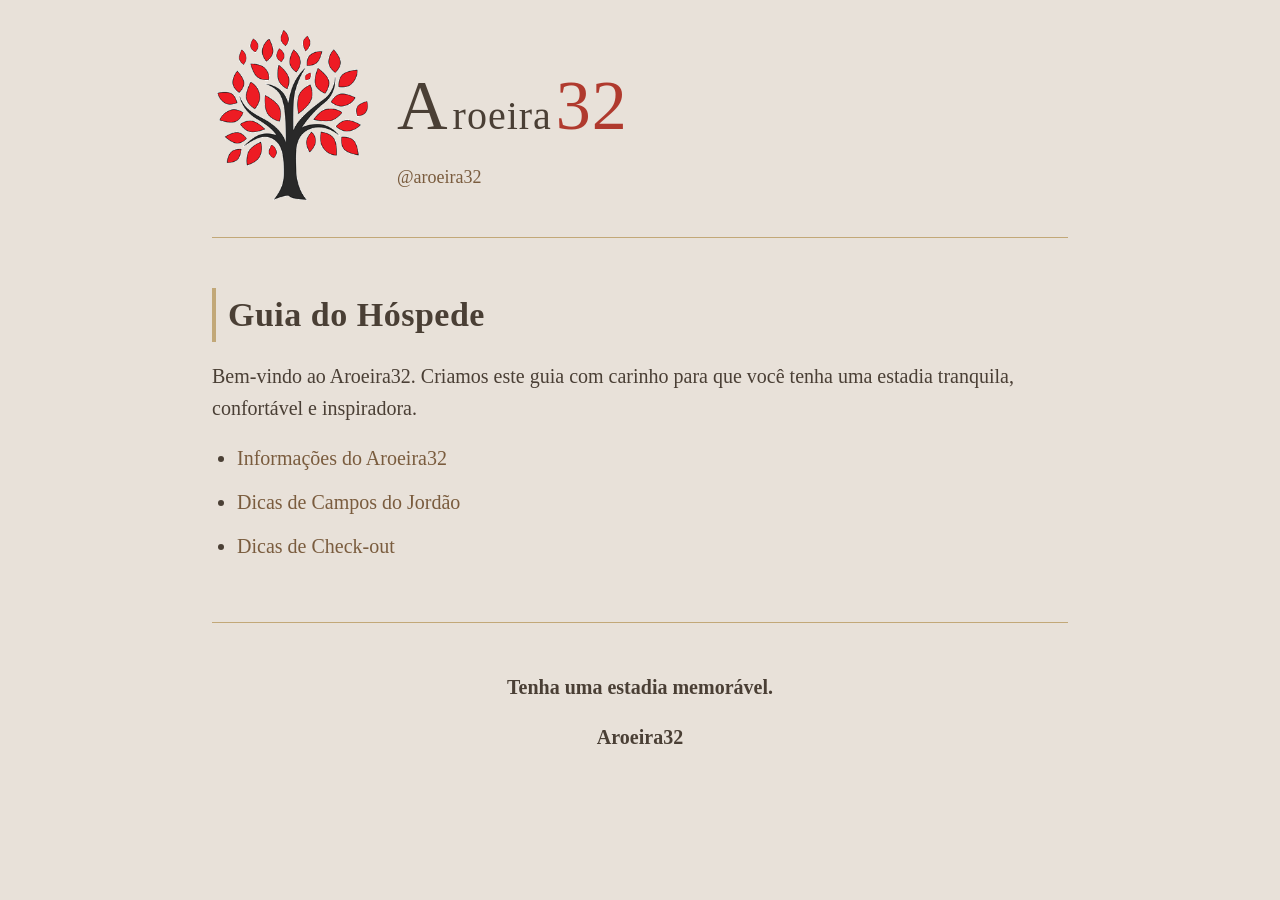
<file: index.htm>
<!DOCTYPE html>
<html lang="pt-BR">
<head>
    <meta charset="UTF-8">
    <meta name="viewport" content="width=device-width, initial-scale=1.0">

    <link rel="stylesheet" href="css/style.css">
    <link rel="icon" type="image/png" href="img/aroeira32_favicon.png">

    <title>Aroeira32 – Guia do Hóspede</title>
</head>

<body>

<header class="header">
    <a href="https://www.instagram.com/aroeira32/">
        <img src="img/aroeira32_arvore.png" alt="Logo Aroeira32" class="logo-img">
    </a>

    <div class="logo-text">
        <a href="https://www.instagram.com/aroeira32/" style="text-decoration:none;">
            <span class="logo1">A</span>
            <span class="logo2">roeira</span>
            <span class="logo3">32</span>
        </a>

        <div class="logo_link">
            <a href="https://www.instagram.com/aroeira32/">@aroeira32</a>
        </div>
    </div>
</header>

<h1>Guia do Hóspede</h1>

<p>
    Bem-vindo ao Aroeira32.  
    Criamos este guia com carinho para que você tenha uma estadia tranquila, confortável e inspiradora.
</p>

<ul>
    <li><a href="dicas_aroeira32.htm">Informações do Aroeira32</a></li>
    <li><a href="dicas_campos.htm">Dicas de Campos do Jordão</a></li>
    <li><a href="dicas_checkout.htm">Dicas de Check-out</a></li>
</ul>

<footer>
    <p><b>Tenha uma estadia memorável.</b></p>
    <p><b>Aroeira32</b></p>
</footer>

</body>
</html>
</file>
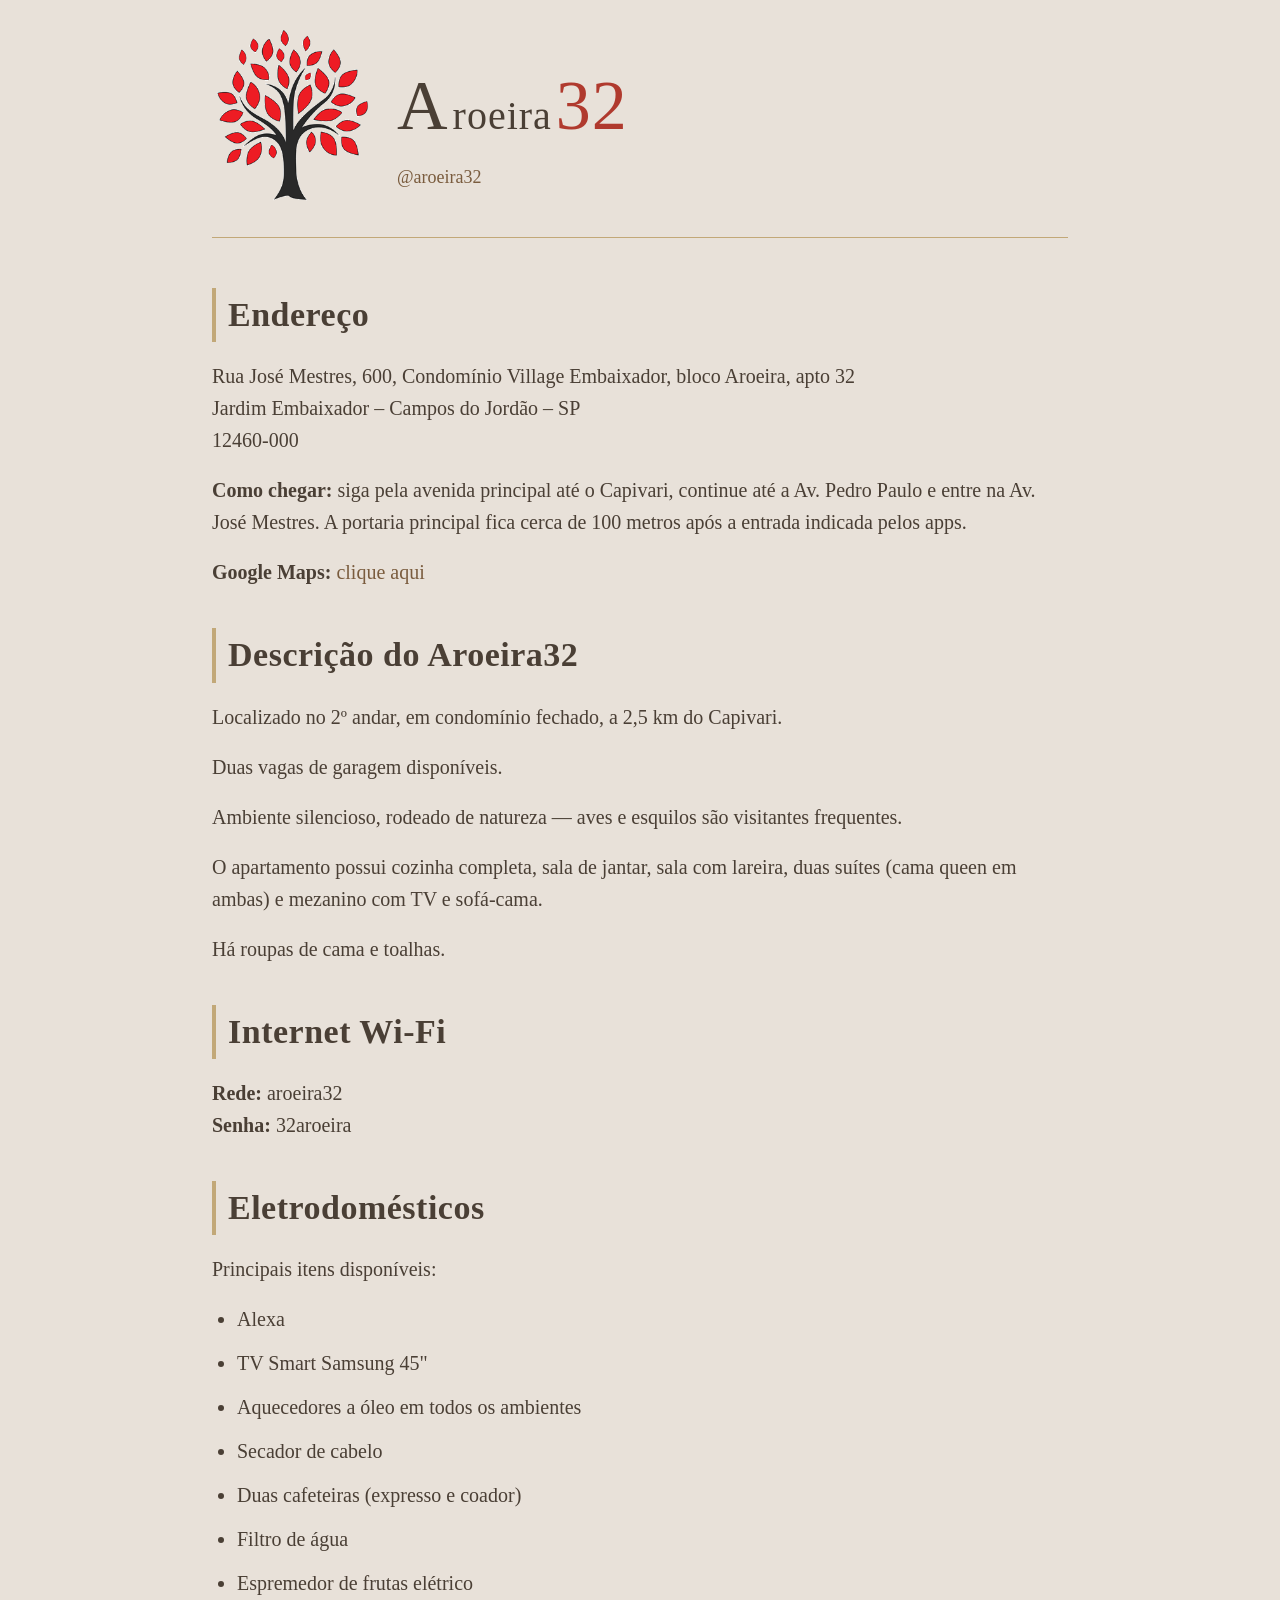
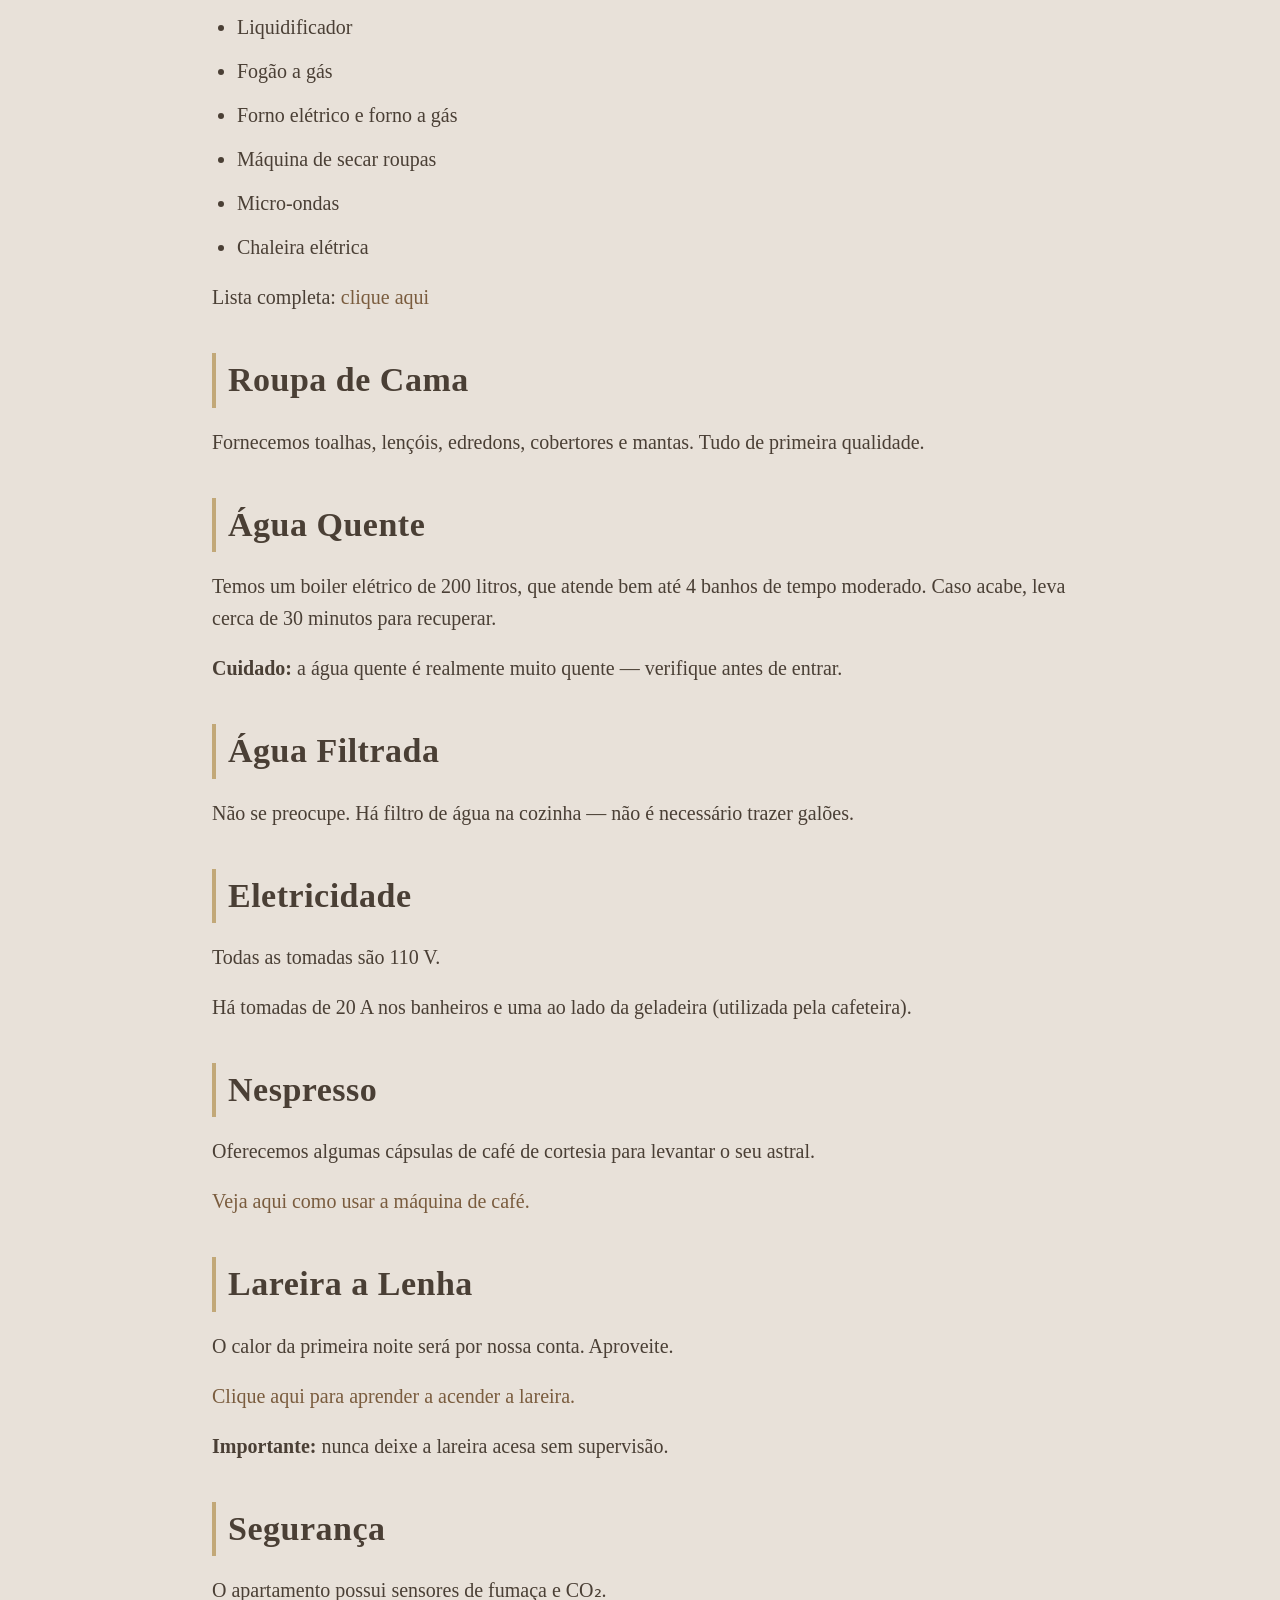
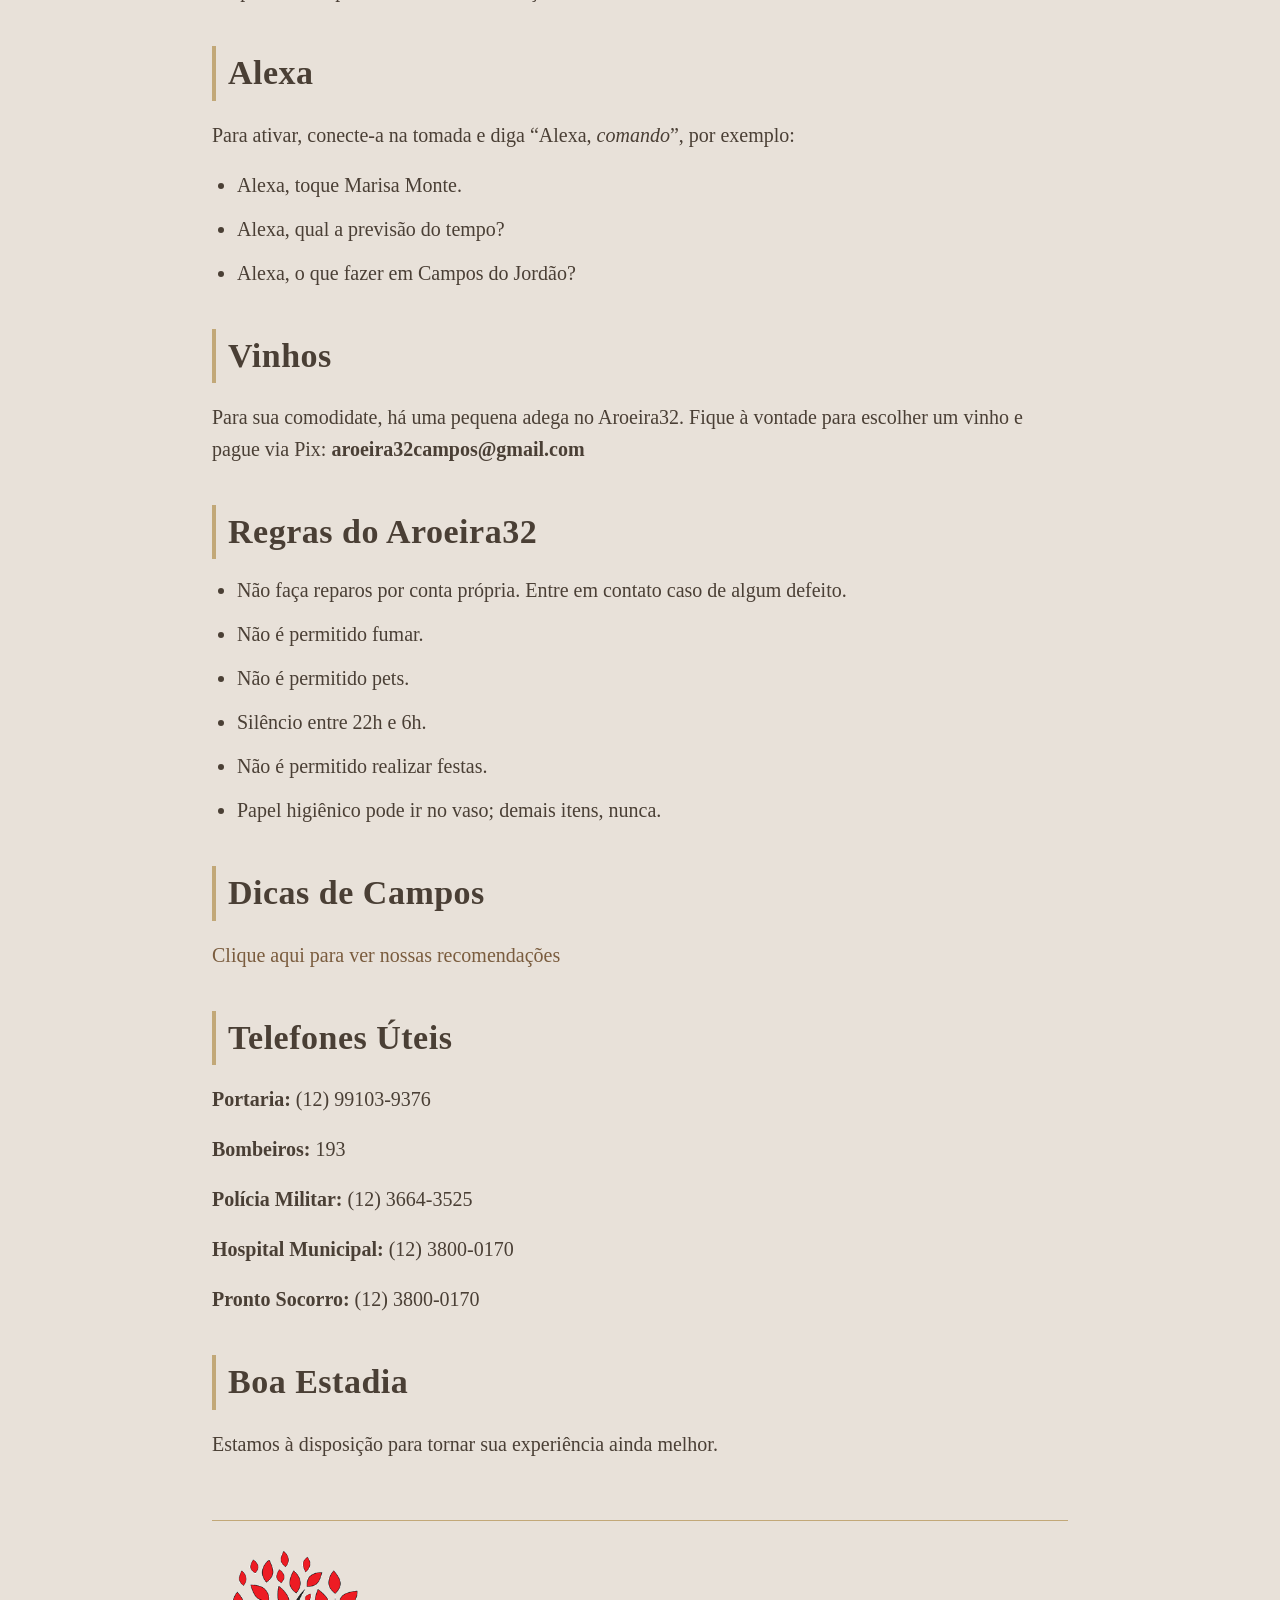
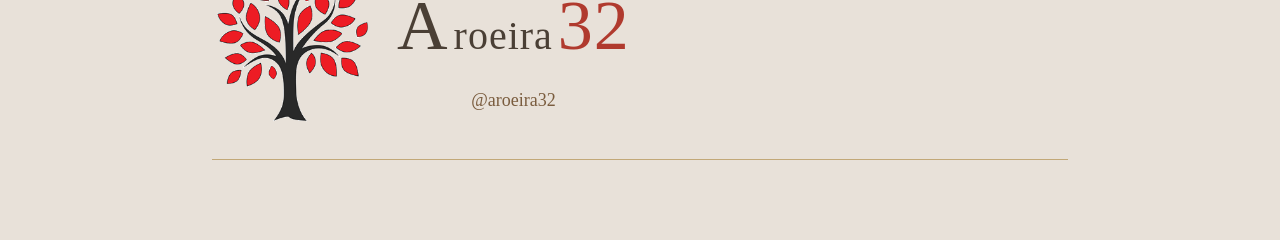
<file: dicas_aroeira32.htm>
<!DOCTYPE html>
<html lang="pt-BR">
<head>
    <meta charset="UTF-8">
    <meta name="viewport" content="width=device-width, initial-scale=1.0">

    <link rel="stylesheet" href="css/style.css">
    <link rel="icon" type="image/png" href="img/aroeira32_favicon.png">

    <title>Aroeira32 – Informações do Apto</title>
</head>

<body>

<header class="header">
    <a href="https://www.instagram.com/aroeira32/">
        <img src="img/aroeira32_arvore.png" alt="Logo Aroeira32" class="logo-img">
    </a>

    <div class="logo-text">
        <a href="https://www.instagram.com/aroeira32/" style="text-decoration:none;">
            <span class="logo1">A</span>
            <span class="logo2">roeira</span>
            <span class="logo3">32</span>
        </a>

        <div class="logo_link">
            <a href="https://www.instagram.com/aroeira32/">@aroeira32</a>
        </div>
    </div>
</header>

<h1>Endereço</h1>
<p>
    Rua José Mestres, 600, Condomínio Village Embaixador, bloco Aroeira, apto 32<br>
    Jardim Embaixador – Campos do Jordão – SP<br>
    12460-000
</p>

<p>
    <b>Como chegar:</b> siga pela avenida principal até o Capivari, continue até a Av. Pedro Paulo e entre na Av. José Mestres. A portaria principal fica cerca de 100 metros após a entrada indicada pelos apps.
</p>

<p><b>Google Maps:</b> <a href="https://goo.gl/maps/5nrWv5VZCYxewKsDA">clique aqui</a></p>


<h1>Descrição do Aroeira32</h1>
<p>Localizado no 2º andar, em condomínio fechado, a 2,5 km do Capivari.</p>
<p>Duas vagas de garagem disponíveis.</p>
<p>Ambiente silencioso, rodeado de natureza — aves e esquilos são visitantes frequentes.</p>
<p>O apartamento possui cozinha completa, sala de jantar, sala com lareira, duas suítes (cama queen em ambas) e mezanino com TV e sofá‑cama.</p>
<p>Há roupas de cama e toalhas.</p>

<h1>Internet Wi‑Fi</h1>
<p><b>Rede:</b> aroeira32<br><b>Senha:</b> 32aroeira</p>

<h1>Eletrodomésticos</h1>
<p>Principais itens disponíveis:</p>
<ul>
    <li>Alexa</li>
    <li>TV Smart Samsung 45"</li>
    <li>Aquecedores a óleo em todos os ambientes</li>

    <li>Secador de cabelo</li>
    <li>Duas cafeteiras (expresso e coador)</li>
    <li>Filtro de água</li>
    <li>Espremedor de frutas elétrico</li>
    <li>Liquidificador</li>
	<li>Fogão a gás</li>	
    <li>Forno elétrico e forno a gás</li>
    <li>Máquina de secar roupas</li>
    <li>Micro-ondas</li>
    <li>Chaleira elétrica</li>
</ul>

<p>Lista completa: <a href="docs/inventario_aroeira32.pdf">clique aqui</a></p>

<h1>Roupa de Cama</h1>
<p>Fornecemos toalhas, lençóis, edredons, cobertores e mantas. Tudo de primeira qualidade.</p>

<h1>Água Quente</h1>
<p>Temos um boiler elétrico de 200 litros, que atende bem até 4 banhos de tempo moderado. Caso acabe, leva cerca de 30 minutos para recuperar.</p>
<p><b>Cuidado:</b> a água quente é realmente muito quente — verifique antes de entrar.</p>


<h1>Água Filtrada</h1>
<p>Não se preocupe. Há filtro de água na cozinha — não é necessário trazer galões.</p>


<h1>Eletricidade</h1>
<p>Todas as tomadas são 110 V.</p>
<p>Há tomadas de 20 A nos banheiros e uma ao lado da geladeira (utilizada pela cafeteira).</p>

<h1>Nespresso</h1>
<p>Oferecemos algumas cápsulas de café de cortesia para levantar o seu astral.</p>
<p><a href="https://drive.google.com/file/d/1NXzuYnMRscYgfhBAz2Frh5opPKoRng4N/view?usp=sharing">Veja aqui como usar a máquina de café.</a></p>

<h1>Lareira a Lenha</h1>
<p>O calor da primeira noite será por nossa conta. Aproveite.</p>
<p><a href="https://drive.google.com/file/d/14t77gQv0y1vZkXPl-T_jBURpWGUUC1NO/view?usp=sharing">Clique aqui para aprender a acender a lareira.</a></p>
<p><b>Importante:</b> nunca deixe a lareira acesa sem supervisão.</p>

<h1>Segurança</h1>
<p>O apartamento possui sensores de fumaça e CO₂.</p>

<h1>Alexa</h1>
<p>Para ativar, conecte-a na tomada e diga “Alexa, <i>comando</i>”, por exemplo:</p>
<ul>
    <li>Alexa, toque Marisa Monte.</li>
    <li>Alexa, qual a previsão do tempo?</li>
    <li>Alexa, o que fazer em Campos do Jordão?</li>
</ul>

<h1>Vinhos</h1>
<p>Para sua comodidate, há uma pequena adega no Aroeira32. Fique à vontade para escolher um vinho e pague via Pix: <b>aroeira32campos@gmail.com</b></p>

<h1>Regras do Aroeira32</h1>
<ul>
    <li>Não faça reparos por conta própria. Entre em contato caso de algum defeito.</li>
    <li>Não é permitido fumar.</li>
    <li>Não é permitido pets.</li>
    <li>Silêncio entre 22h e 6h.</li>
    <li>Não é permitido realizar festas.</li>
    <li>Papel higiênico pode ir no vaso; demais itens, nunca.</li>
</ul>



<h1>Dicas de Campos</h1>
<p><a href="dicas_campos.htm">Clique aqui para ver nossas recomendações</a></p>


<h1>Telefones Úteis</h1>
<p><b>Portaria:</b> (12) 99103-9376</p>
<p><b>Bombeiros:</b> 193</p>
<p><b>Polícia Militar:</b> (12) 3664-3525</p>
<p><b>Hospital Municipal:</b> (12) 3800-0170</p>
<p><b>Pronto Socorro:</b> (12) 3800-0170</p>


<h1>Boa Estadia</h1>
<p>Estamos à disposição para tornar sua experiência ainda melhor.</p>

<footer class="header">
    <a href="https://www.instagram.com/aroeira32/">
        <img src="img/aroeira32_arvore.png" alt="Logo Aroeira32" class="logo-img">
    </a>

    <div class="logo-text">
        <a href="https://www.instagram.com/aroeira32/" style="text-decoration:none;">
            <span class="logo1">A</span>
            <span class="logo2">roeira</span>
            <span class="logo3">32</span>
        </a>

        <div class="logo_link">
            <a href="https://www.instagram.com/aroeira32/">@aroeira32</a>
        </div>
    </div>
</footer>

</body>
</html>
</file>
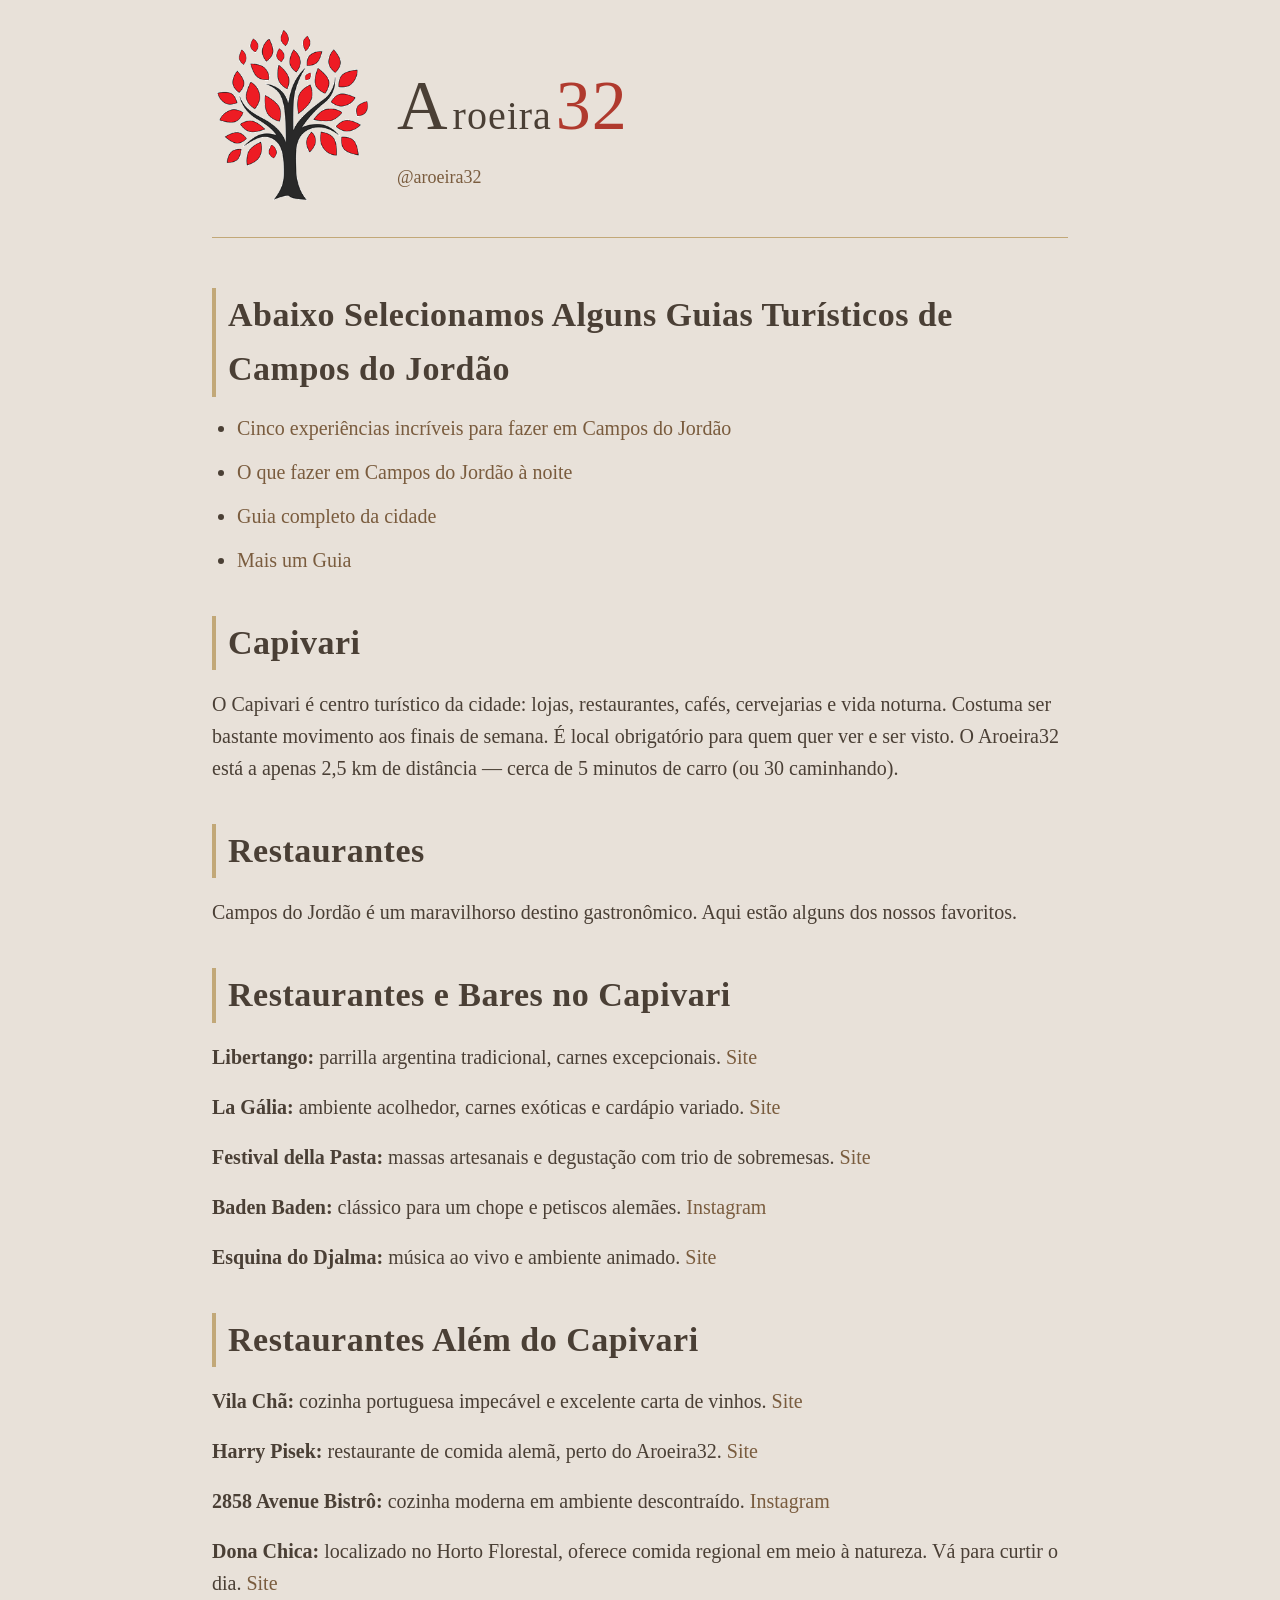
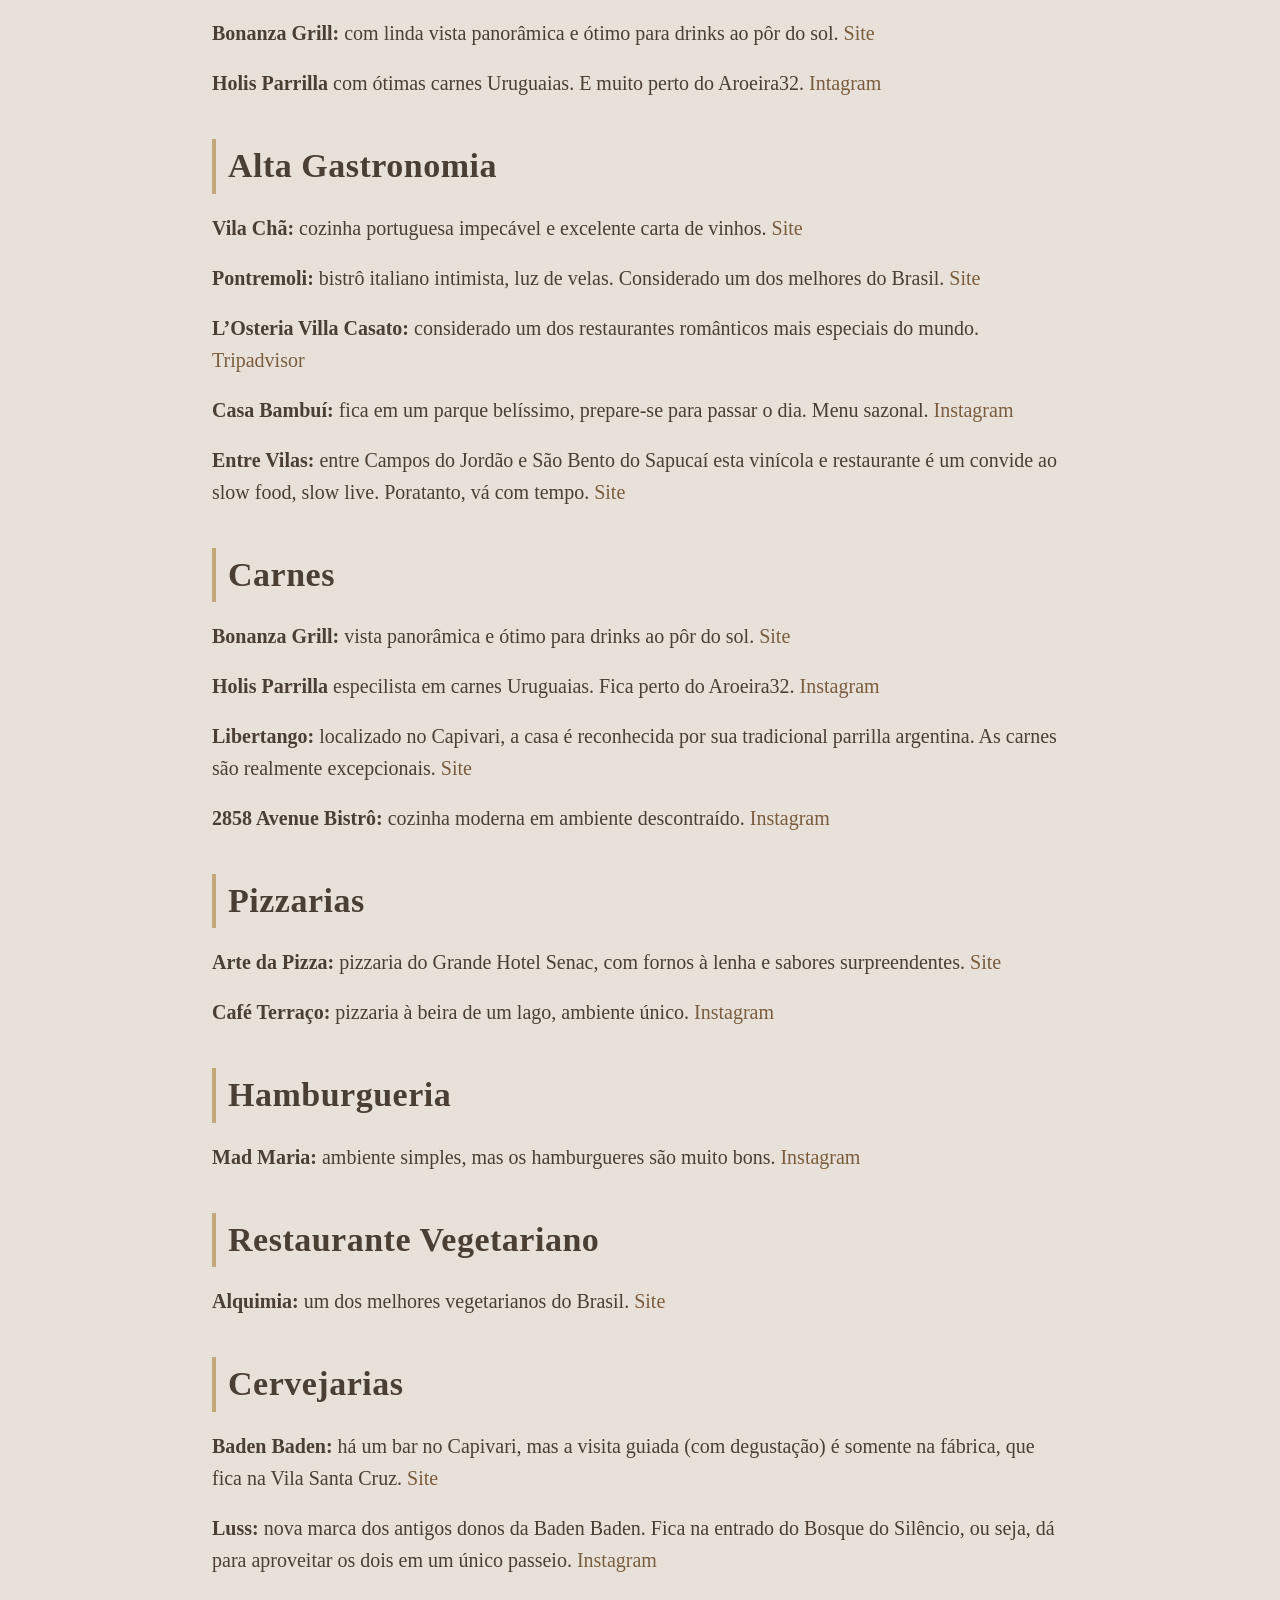
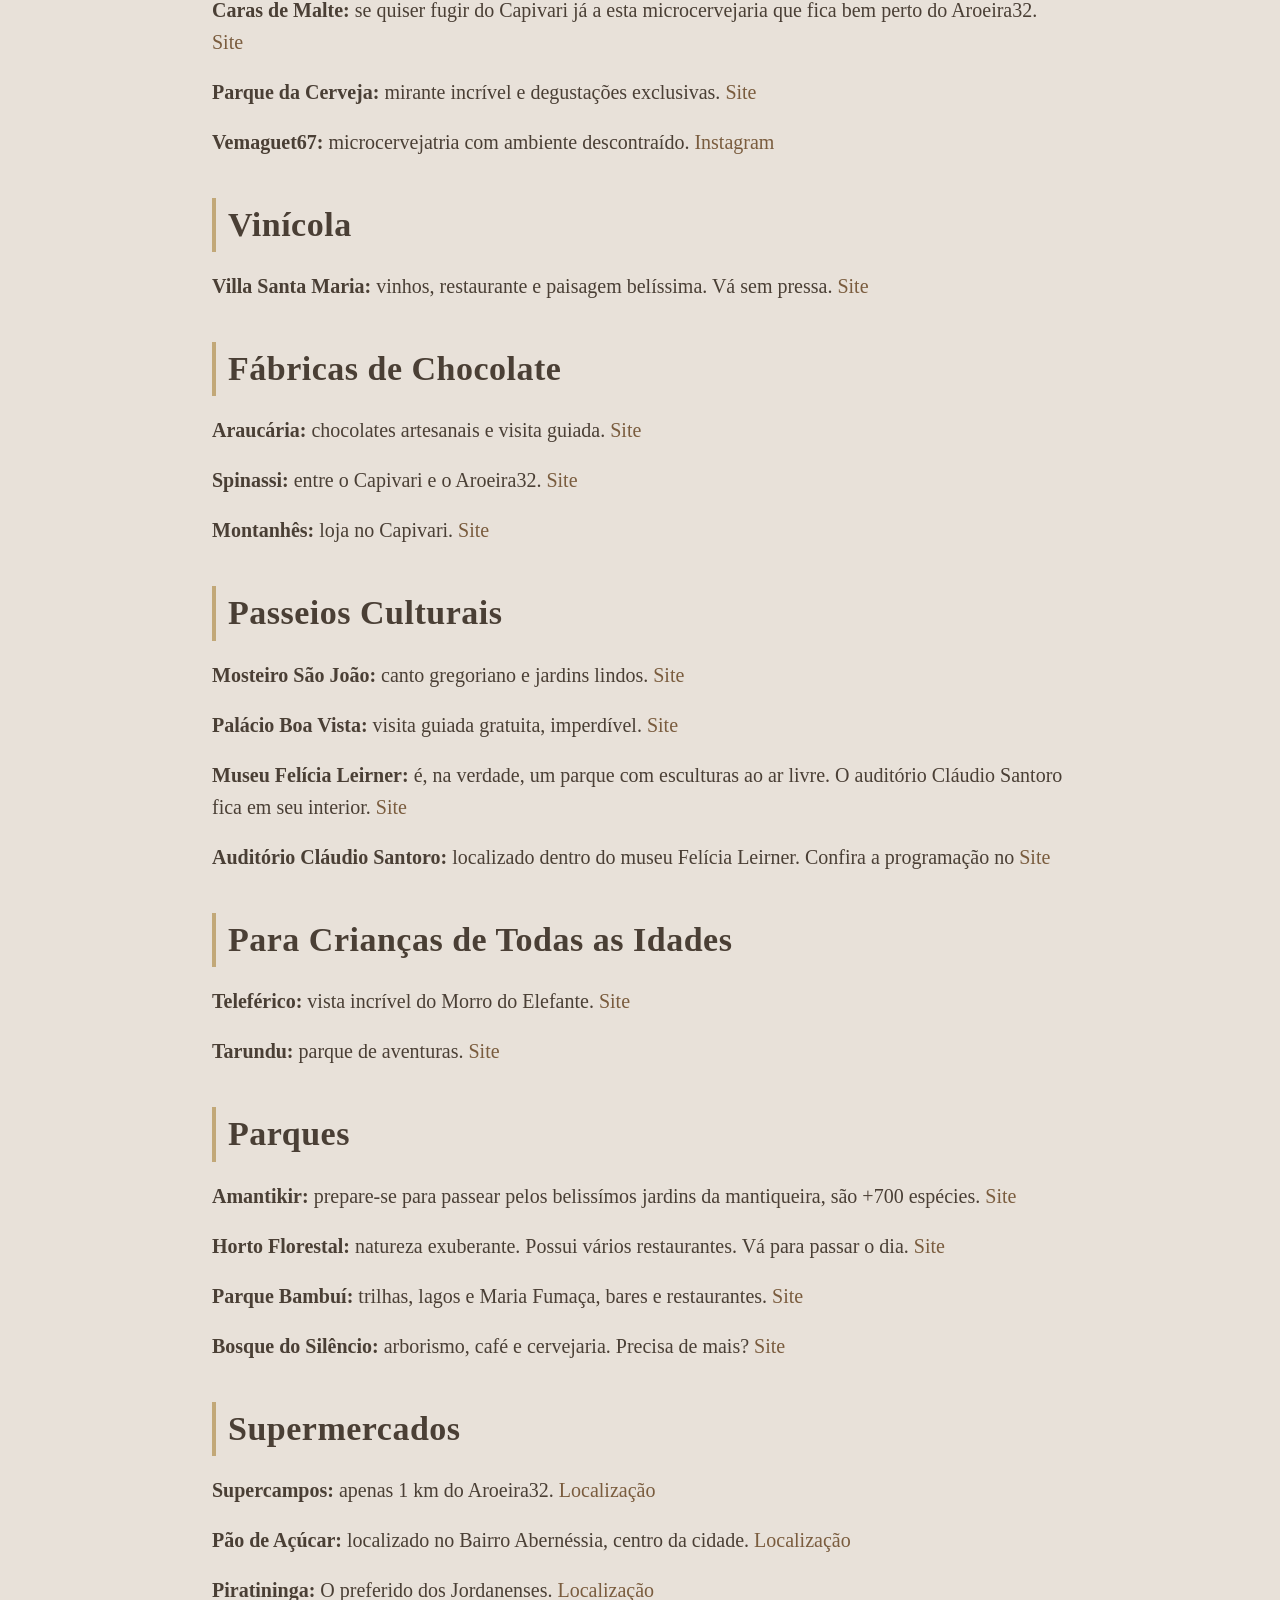
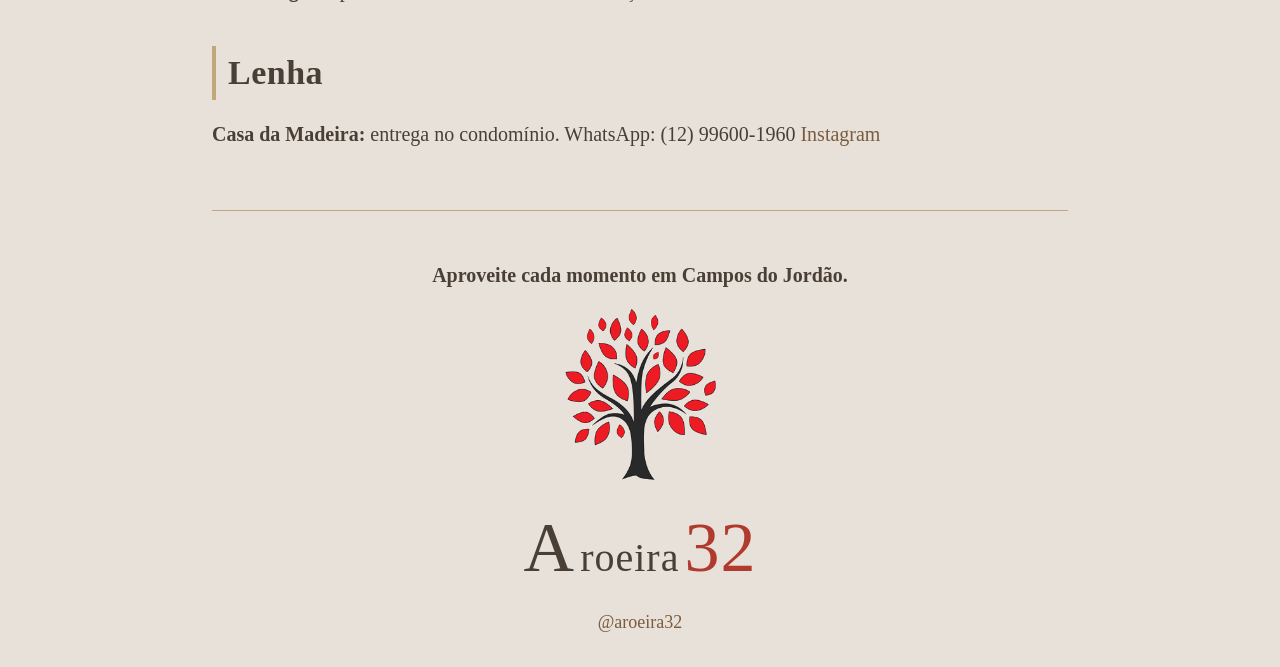
<file: dicas_campos.htm>
<!DOCTYPE html>
<html lang="pt-BR">
<head>
    <meta charset="UTF-8">
    <meta name="viewport" content="width=device-width, initial-scale=1.0">

    <link rel="stylesheet" href="css/style.css">
    <link rel="icon" type="image/png" href="img/aroeira32_favicon.png">

    <title>Aroeira32 – Dicas de Campos do Jordão</title>
</head>

<body>

<header class="header">
    <a href="https://www.instagram.com/aroeira32/">
        <img src="img/aroeira32_arvore.png" alt="Logo Aroeira32" class="logo-img">
    </a>

    <div class="logo-text">
        <a href="https://www.instagram.com/aroeira32/" style="text-decoration:none;">
            <span class="logo1">A</span>
            <span class="logo2">roeira</span>
            <span class="logo3">32</span>
        </a>

        <div class="logo_link">
            <a href="https://www.instagram.com/aroeira32/">@aroeira32</a>
        </div>
    </div>
</header>


<h1>Abaixo Selecionamos Alguns Guias Turísticos de Campos do Jordão</h1>

<ul>
    <li><a href="https://www.guiacampos.com/de-labirinto-gigante-a-picnic-cervejeiro-5-experiencias-para-fazer-com-sua-mae-em-campos-do-jordao/">Cinco experiências incríveis para fazer em Campos do Jordão</a></li>
    <li><a href="https://www.guiacampos.com/o-que-fazer-em-campos-do-jordao-a-noite-5-dicas-e-mais-uma-extra/">O que fazer em Campos do Jordão à noite</a></li>
    <li><a href="https://www.guiacampos.com/">Guia completo da cidade</a></li>
	<li><a href="https://www.emcamposdojordao.com.br">Mais um Guia</a></li>
</ul>

<h1>Capivari</h1>
<p>
    O Capivari é centro turístico da cidade: lojas, restaurantes, cafés, cervejarias e vida noturna. 
	Costuma ser bastante movimento aos finais de semana. É local obrigatório para quem quer ver e ser visto.
    O Aroeira32 está a apenas 2,5 km de distância — cerca de 5 minutos de carro (ou 30 caminhando).
</p>

<h1>Restaurantes</h1>
<p>Campos do Jordão é um maravilhorso destino gastronômico. Aqui estão alguns dos nossos favoritos.</p>

<h1>Restaurantes e Bares no Capivari</h1>

<p><b>Libertango:</b> parrilla argentina tradicional, carnes excepcionais.  
<a href="https://libertango.com.br/">Site</a></p>

<p><b>La Gália:</b> ambiente acolhedor, carnes exóticas e cardápio variado.  
<a href="http://www.lagalia.com.br/">Site</a></p>

<p><b>Festival della Pasta:</b> massas artesanais e degustação com trio de sobremesas.  
<a href="https://www.festivaldellapasta.com.br/">Site</a></p>

<p><b>Baden Baden:</b> clássico para um chope e petiscos alemães.  
<a href="https://www.instagram.com/badenbadenchoperia/">Instagram</a></p>

<p><b>Esquina do Djalma:</b> música ao vivo e ambiente animado.  
<a href="https://esquinadodjalma.com.br/">Site</a></p>

<h1>Restaurantes Além do Capivari</h1>

<p><b>Vila Chã:</b> cozinha portuguesa impecável e excelente carta de vinhos.  
<a href="https://linktr.ee/restaurantevilacha">Site</a></p>

<p><b>Harry Pisek:</b> restaurante de comida alemã, perto do Aroeira32.  
<a href="https://www.restauranteharrypisek.com.br/">Site</a></p>

<p><b>2858 Avenue Bistrô:</b> cozinha moderna em ambiente descontraído.  
<a href="https://www.instagram.com/2858avenuebistro/">Instagram</a></p>

<p><b>Dona Chica:</b> localizado no Horto Florestal, oferece comida regional em meio à natureza. Vá para curtir o dia.
<a href="https://www.restaurantedonachica.com.br/">Site</a></p>

<p><b>Bonanza Grill:</b> com linda vista panorâmica e ótimo para drinks ao pôr do sol.  
<a href="https://www.bonanzagrill.com.br/">Site</a></p>

<p><b>Holis Parrilla</b> com ótimas carnes Uruguaias. E muito perto do Aroeira32.
<a href=https://www.instagram.com/holisparrilla/>Intagram</a></p>

<h1>Alta Gastronomia</h1>

<p><b>Vila Chã:</b> cozinha portuguesa impecável e excelente carta de vinhos.  
<a href="https://linktr.ee/restaurantevilacha">Site</a></p>

<p><b>Pontremoli:</b> bistrô italiano intimista, luz de velas. Considerado um dos melhores do Brasil.
<a href="https://restaurantepontremoli.com.br/">Site</a></p>

<p><b>L’Osteria Villa Casato:</b> considerado um dos restaurantes românticos mais especiais do mundo.  
<a href="https://www.tripadvisor.com.br/Restaurant_Review-g303607-d4202082-Reviews-L_Osteria_Villa_Casato-Campos_Do_Jordao_State_of_Sao_Paulo.html">Tripadvisor</a></p>

<p><b>Casa Bambuí:</b> fica em um parque belíssimo, prepare-se para passar o dia. Menu sazonal.  
<a href="https://www.instagram.com/casa.bambui/">Instagram</a></p>

<p><b>Entre Vilas:</b> entre Campos do Jordão e São Bento do Sapucaí esta vinícola e restaurante é um convide ao slow food, slow live. Poratanto, vá com tempo.
<a href="https://www.entrevilas.com.br/">Site</a></p>

<h1>Carnes</h1>
<p><b>Bonanza Grill:</b> vista panorâmica e ótimo para drinks ao pôr do sol.  
<a href="https://www.bonanzagrill.com.br/">Site</a></p>

<p><b>Holis Parrilla</b> especilista em carnes Uruguaias. Fica perto do Aroeira32.
<a href=https://www.instagram.com/holisparrilla/>Instagram</a></p>

<p><b>Libertango:</b> localizado no Capivari, a casa é reconhecida por sua tradicional parrilla argentina. As carnes são realmente excepcionais.  
<a href="https://libertango.com.br/">Site</a></p>

<p><b>2858 Avenue Bistrô:</b> cozinha moderna em ambiente descontraído.  
<a href="https://www.instagram.com/2858avenuebistro/">Instagram</a></p>

<h1>Pizzarias</h1>

<p><b>Arte da Pizza:</b> pizzaria do Grande Hotel Senac, com fornos à lenha e sabores surpreendentes.
<a href="https://grandehotelsenac.com.br/ghj_gastronomia/arte-da-pizza/">Site</a></p>

<p><b>Café Terraço:</b> pizzaria à beira de um lago, ambiente único.
<a href="https://www.instagram.com/cafeterracocamposdojordao/">Instagram</a></p>

<h1>Hamburgueria</h1>

<p><b>Mad Maria:</b> ambiente simples, mas os hamburgueres são muito bons.
<a href="https://www.instagram.com/madmariaburguers/">Instagram</a></p>

<h1>Restaurante Vegetariano</h1>

<p><b>Alquimia:</b> um dos melhores vegetarianos do Brasil.  
<a href="https://restaurantealquimia.com.br/">Site</a></p>

<h1>Cervejarias</h1>

<p><b>Baden Baden:</b> há um bar no Capivari, mas a visita guiada (com degustação) é somente na fábrica, que fica na Vila Santa Cruz.  
<a href="https://www.badenbaden.com.br/tour-informacoes-gerais/">Site</a></p>

<p><b>Luss:</b> nova marca dos antigos donos da Baden Baden. Fica na entrado do Bosque do Silêncio, ou seja, dá para aproveitar os dois em um único passeio.
<a href="https://www.instagram.com/lusscervejaria/">Instagram</a></p>

<p><b>Caras de Malte:</b> se quiser fugir do Capivari já a esta microcervejaria que fica bem perto do Aroeira32.  
<a href="https://carasdemalte.com.br/">Site</a></p>

<p><b>Parque da Cerveja:</b> mirante incrível e degustações exclusivas.  
<a href="https://cervejacamposdojordao.com.br/parque/">Site</a></p>

<p><b>Vemaguet67:</b> microcervejatria com ambiente descontraído.
<a href="https://www.instagram.com/cervejavemaguet67/">Instagram</a></p>

<h1>Vinícola</h1>

<p><b>Villa Santa Maria:</b> vinhos, restaurante e paisagem belíssima. Vá sem pressa.
<a href="https://villasantamaria.com.br/">Site</a></p>

<h1>Fábricas de Chocolate</h1>

<p><b>Araucária:</b> chocolates artesanais e visita guiada.  
<a href="http://www.chocolatearaucaria.com.br">Site</a></p>

<p><b>Spinassi:</b> entre o Capivari e o Aroeira32.  
<a href="https://www.spinassichocolate.com.br/">Site</a></p>

<p><b>Montanhês:</b> loja no Capivari.  
<a href="https://chocolatemontanhes.com.br/">Site</a></p>

<h1>Passeios Culturais</h1>

<p><b>Mosteiro São João:</b> canto gregoriano e jardins lindos.  
<a href="http://mosteirosaojoao.org.br/">Site</a></p>

<p><b>Palácio Boa Vista:</b> visita guiada gratuita, imperdível.  
<a href="https://www.acervo.sp.gov.br/Home/BoaVista">Site</a></p>

<p><b>Museu Felícia Leirner:</b> é, na verdade, um parque com esculturas ao ar livre. O auditório Cláudio Santoro fica em seu interior.  
<a href="https://www.museufelicialeirner.org.br/">Site</a></p>

<p><b>Auditório Cláudio Santoro:</b> localizado dentro do museu Felícia Leirner. Confira a programação no   
<a href="https://www.museufelicialeirner.org.br/">Site</a></p>

<h1>Para Crianças de Todas as Idades</h1>

<p><b>Teleférico:</b> vista incrível do Morro do Elefante.  
<a href="https://parquecapivari.com.br/">Site</a></p>


<p><b>Tarundu:</b> parque de aventuras.  
<a href="https://tarundu.com.br/">Site</a></p>

<h1>Parques</h1>

<p><b>Amantikir:</b> prepare-se para passear pelos belissímos jardins da mantiqueira, são +700 espécies.  
<a href="https://parqueamantikir.com.br/conheca/">Site</a></p>

<p><b>Horto Florestal:</b> natureza exuberante. Possui vários restaurantes. Vá para passar o dia.
<a href="https://ingressos.parquecamposdojordao.com.br/">Site</a></p>

<p><b>Parque Bambuí:</b> trilhas, lagos e Maria Fumaça, bares e restaurantes.  
<a href="https://parquebambui.com.br/">Site</a></p>

<p><b>Bosque do Silêncio:</b> arborismo, café e cervejaria. Precisa de mais?  
<a href="http://bosquedosilencio.com.br/">Site</a></p>

<h1>Supermercados</h1>

<p><b>Supercampos:</b> apenas 1 km do Aroeira32. <a href=https://maps.app.goo.gl/mA96zKis5tzX8xBFA>Localização</a></p>
<p><b>Pão de Açúcar:</b> localizado no Bairro Abernéssia, centro da cidade. <a href=https://maps.app.goo.gl/wSsY4upoDEjeVzrS8>Localização</a></p>
<p><b>Piratininga:</b> O preferido dos Jordanenses. <a href=https://maps.app.goo.gl/r8i3XU8718yGvB5y9>Localização</a></p>

<h1>Lenha</h1>

<p><b>Casa da Madeira:</b> entrega no condomínio.  
WhatsApp: (12) 99600‑1960  
<a href="https://www.instagram.com/casadamadeiracampos/">Instagram</a></p>

<footer>
    <p><b>Aproveite cada momento em Campos do Jordão.</b></p>


    <a href="https://www.instagram.com/aroeira32/">
        <img src="img/aroeira32_arvore.png" alt="Logo Aroeira32" class="logo-img">
    </a>

    <div class="logo-text">
        <a href="https://www.instagram.com/aroeira32/" style="text-decoration:none;">
            <span class="logo1">A</span>
            <span class="logo2">roeira</span>
            <span class="logo3">32</span>
        </a>

        <div class="logo_link">
            <a href="https://www.instagram.com/aroeira32/">@aroeira32</a>
        </div>
    </div>
</footer>

</body>
</html>
</file>
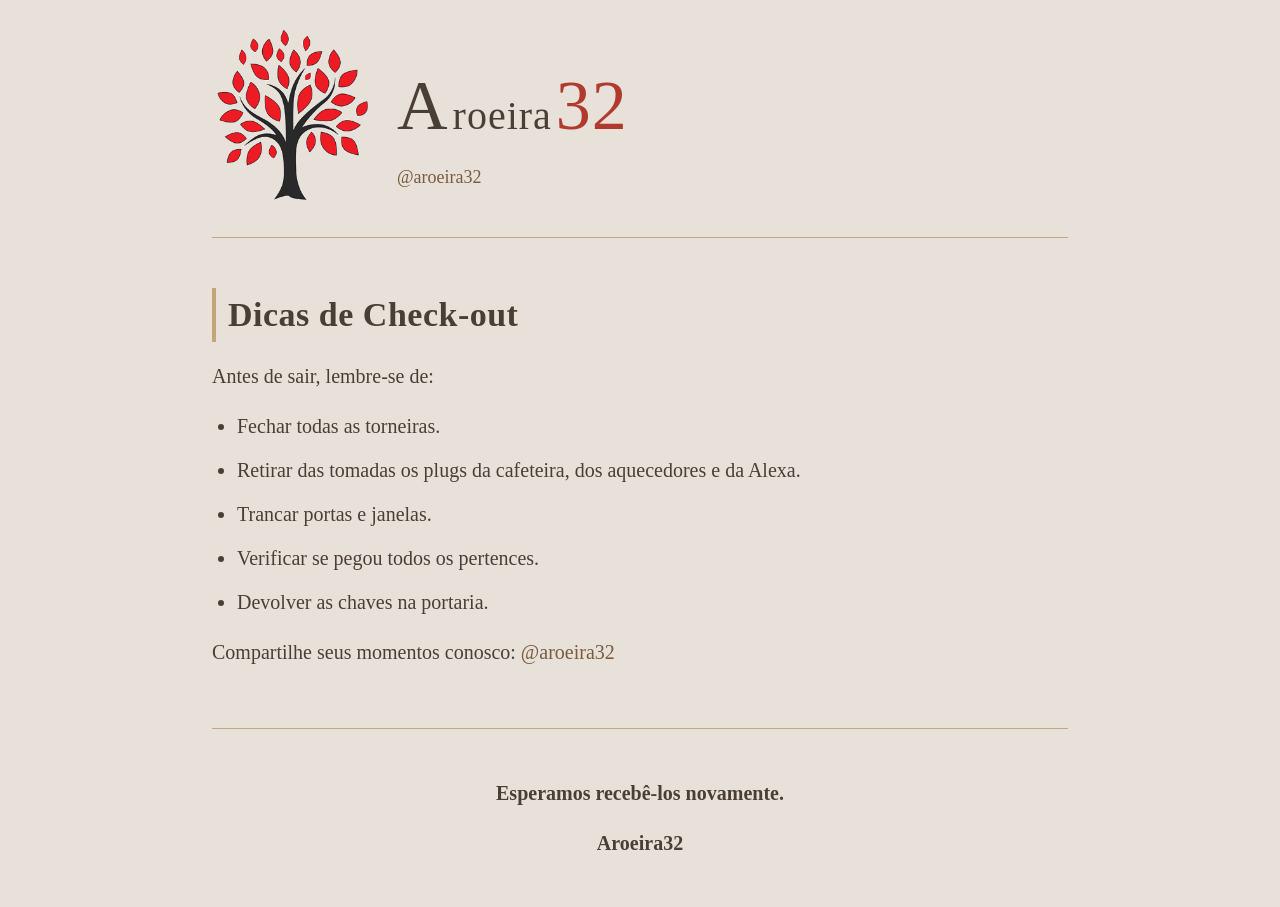
<file: dicas_checkout.htm>
<!DOCTYPE html>
<html lang="pt-BR">
<head>
    <meta charset="UTF-8">
    <meta name="viewport" content="width=device-width, initial-scale=1.0">

    <link rel="stylesheet" href="css/style.css">
    <link rel="icon" type="image/png" href="img/aroeira32_favicon.png">

    <title>Aroeira32 – Check-out</title>
</head>

<body>

<header class="header">
    <a href="https://www.instagram.com/aroeira32/">
        <img src="img/aroeira32_arvore.png" alt="Logo Aroeira32" class="logo-img">
    </a>

    <div class="logo-text">
        <a href="https://www.instagram.com/aroeira32/" style="text-decoration:none;">
            <span class="logo1">A</span>
            <span class="logo2">roeira</span>
            <span class="logo3">32</span>
        </a>

        <div class="logo_link">
            <a href="https://www.instagram.com/aroeira32/">@aroeira32</a>
        </div>
    </div>
</header>

<h1>Dicas de Check-out</h1>

<p>Antes de sair, lembre-se de:</p>

<ul>
    <li>Fechar todas as torneiras.</li>
    <li>Retirar das tomadas os plugs da cafeteira, dos aquecedores e da Alexa.</li>
    <li>Trancar portas e janelas.</li>
    <li>Verificar se pegou todos os pertences.</li>
    <li>Devolver as chaves na portaria.</li>
</ul>

<p>
    Compartilhe seus momentos conosco:  
    <a href="https://www.instagram.com/aroeira32/">@aroeira32</a>
</p>

<footer>
    <p><b>Esperamos recebê-los novamente.</b></p>
    <p><b>Aroeira32</b></p>
</footer>

</body>
</html>
</file>
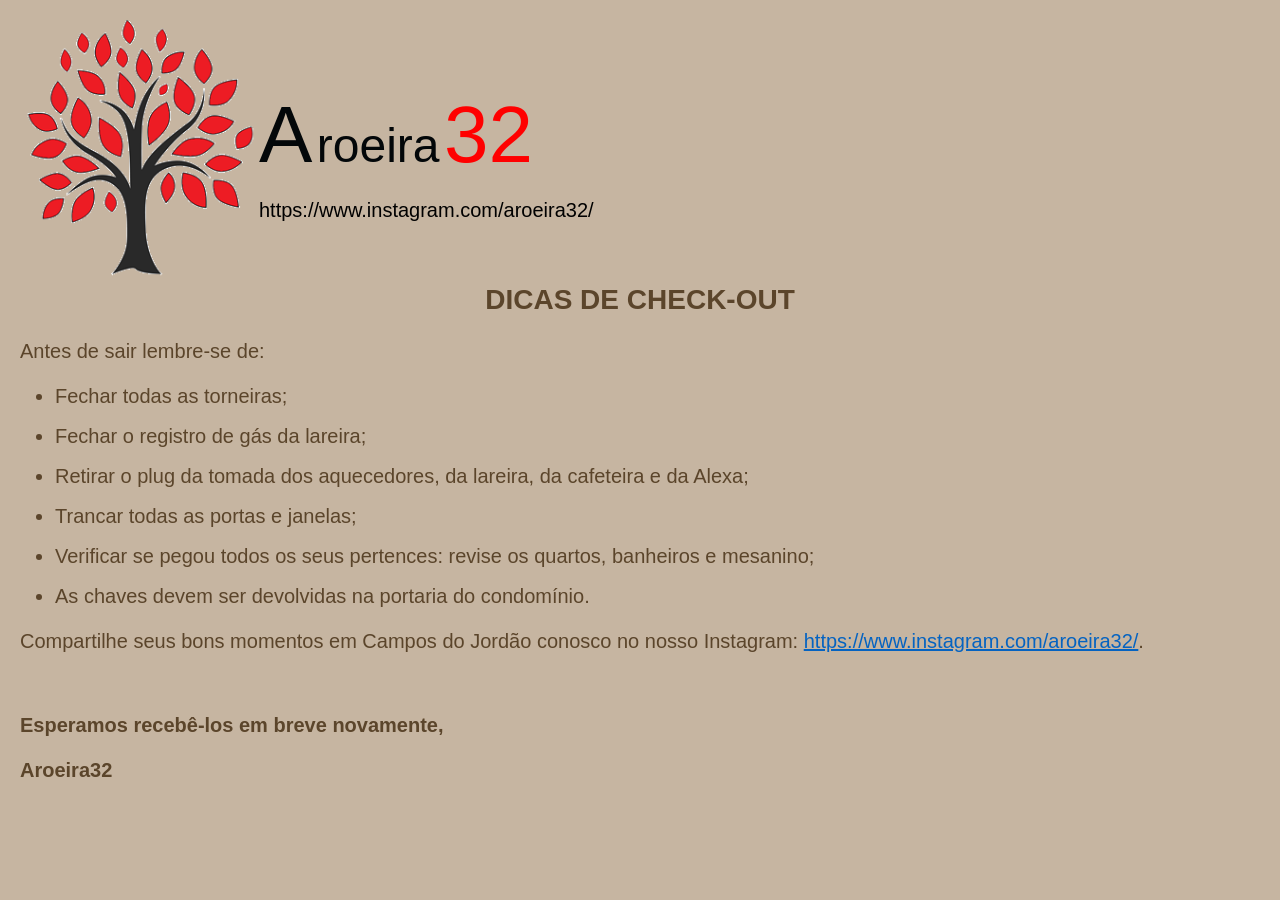
<file: dicas_checkuot.htm>
<!DOCTYPE html>
<html>
	<head>
		<meta http-equiv=Content-Type content="text/html; charset=UTF-8"/>
		<link rel="stylesheet" href="style.css"/>
		<link rel="icon" type="image/png" href="aroeira32_favicon.png"/>
		<title>Aroeira32</title>
	</head>
	
	<body bgcolor="#FBE4D5" lang=PT-BR link="#0563C1" vlink="#954F72">
		<table cellpadding=0 cellspacing=0 align=left>
			<tr>
				<td>
					<a style="text-decoration:none" ; href="https://www.instagram.com/aroeira32/">
						<img width=239 height=259 src="aroeira32_arvore.png" align=left hspace=12/>
					</a>
				</td>
				<td>
					<a style="text-decoration:none" ; href="https://www.instagram.com/aroeira32/">
						<span class="logo1">A</span>
						<span class="logo2">roeira</span>
						<span class="logo3">32</span>
					</a>
					<br/>
					<span class="logo_link">
						<a href="https://www.instagram.com/aroeira32/">https://www.instagram.com/aroeira32/</a>
					</span>
				</td>
			</tr>
		</table>
	
	<br clear="ALL"/>
	
	<h1>DICAS DE CHECK-OUT</h1>
		<p>Antes de sair lembre-se de:</p>
		<div id="recuo">
			<ul>
				<li>Fechar todas as torneiras;</li>
				<li>Fechar o registro de gás da lareira;</li>
				<li>Retirar o plug da tomada dos aquecedores, da lareira, da cafeteira e da Alexa;</li>
				<li>Trancar todas as portas e janelas;</li>	
				<li>Verificar se pegou todos os seus pertences: revise os quartos, banheiros e mesanino;</li>
				<li>As chaves devem ser devolvidas na portaria do condomínio.</li>
			</ul>
		</div>
		<p>Compartilhe seus bons momentos em Campos do Jordão conosco no nosso Instagram: <a href="https://www.instagram.com/aroeira32/">https://www.instagram.com/aroeira32/</a>.</p>
	</br>
	<p><b>Esperamos recebê-los em breve novamente,<b></p>
	<p><b>Aroeira32</b></p>
		
	</body>
</html>
</file>
<file: css/style.css>
/* ---------- RESET ---------- */

* {
    margin: 0;
    padding: 0;
    box-sizing: border-box;
}

/* ---------- PALETA BOUTIQUE ---------- */

:root {
    --fundo: #E8E1D9;
    --texto: #4A3F35;
    --dourado: #C2A878;
    --link: #7A5C3E;
    --link-hover: #5A422E;
}

/* ---------- BASE ---------- */

body {
    background-color: var(--fundo);
    font-family: "Cormorant Garamond", "Georgia", serif;
    color: var(--texto);
    padding: 30px 22px;
    line-height: 1.6;
    max-width: 900px;
    margin: auto;
}

/* ---------- CABEÇALHO ---------- */

.header {
    display: flex;
    align-items: center;
    gap: 25px;
    margin-bottom: 50px;
    flex-wrap: wrap;
    padding-bottom: 25px;
    border-bottom: 1px solid var(--dourado);
}

.logo-img {
    width: 160px;
    height: auto;
}

.logo-text {
    display: flex;
    flex-direction: column;
    justify-content: center;
}

.logo1, .logo2, .logo3 {
    font-family: "Playfair Display", serif;
    letter-spacing: 1px;
}

.logo1 {
    font-size: 70px;
    color: var(--texto);
}

.logo2 {
    font-size: 40px;
    color: var(--texto);
}

.logo3 {
    font-size: 70px;
    color: #B03A2E;
}

.logo_link a {
    font-family: "Cormorant Garamond", serif;
    font-size: 18px;
    color: var(--link);
    text-decoration: none;
}

/* ---------- TÍTULOS ---------- */

h1 {
    font-family: "Playfair Display", serif;
    font-size: 34px;
    margin: 40px 0 15px;
    color: var(--texto);
    letter-spacing: 0.5px;
    border-left: 4px solid var(--dourado);
    padding-left: 12px;
}

/* ---------- TEXTO ---------- */

p {
    font-size: 20px;
    margin: 18px 0;
}

ul {
    margin-left: 25px;
    margin-top: 10px;
}

li {
    font-size: 20px;
    margin-bottom: 12px;
}

/* ---------- LINKS ---------- */

a {
    color: var(--link);
    text-decoration: none;
    border-bottom: 1px solid transparent;
    transition: 0.3s;
}

a:hover {
    color: var(--link-hover);
    border-bottom: 1px solid var(--link-hover);
}

/* ---------- RODAPÉ ---------- */

footer {
    margin-top: 60px;
    font-size: 20px;
    text-align: center;
    padding-top: 30px;
    border-top: 1px solid var(--dourado);
}

/* ---------- RESPONSIVIDADE ---------- */

@media (max-width: 600px) {

    body {
        padding: 20px;
    }

    .header {
        flex-direction: column;
        text-align: center;
    }

    .logo-img {
        width: 130px;
    }

    .logo1 { font-size: 55px; }
    .logo2 { font-size: 30px; }
    .logo3 { font-size: 55px; }

    h1 {
        font-size: 28px;
    }

    p, li {
        font-size: 18px;
    }
}
</file>
<file: style.css>
/* ---------- RESET E BASE ---------- */

* {
    margin: 0;
    padding: 0;
    box-sizing: border-box;
}

body {
    background-color: #C6B5A1;
    font-family: "Calibri", sans-serif;
    color: #5B452B;
    padding: 20px;
    line-height: 1.5;
}

/* ---------- CABEÇALHO ---------- */

.header {
    display: flex;
    align-items: center;
    gap: 25px;
    margin-bottom: 30px;
    flex-wrap: wrap;
}

.logo-img {
    width: 180px;
    height: auto;
    flex-shrink: 0;
}

.logo-text {
    display: flex;
    flex-direction: column;
    justify-content: center;
}

.logo1 {
    font-family: "Gill Sans Nova", sans-serif;
    font-size: 80px;
    color: #030709;
}

.logo2 {
    font-family: "Gill Sans Nova", sans-serif;
    font-size: 48px;
    color: #030709;
}

.logo3 {
    font-family: "Gill Sans Nova", sans-serif;
    font-size: 80px;
    color: #FF0000;
}

.logo_link a {
    font-family: "Gill Sans Nova", sans-serif;
    font-size: 20px;
    color: #000;
    text-decoration: none;
    word-break: break-all;
}

/* ---------- CONTEÚDO ---------- */

h1 {
    font-family: "Gill Sans Nova", sans-serif;
    font-size: 28px;
    margin-bottom: 15px;
    text-align: center;
}

p {
    font-size: 20px;
    margin: 15px 0;
}

ul {
    margin-left: 25px;
    margin-top: 10px;
}

li {
    font-size: 20px;
    margin-bottom: 10px;
}

#recuo {
    margin-left: 10px;
}

/* ---------- RODAPÉ ---------- */

footer {
    margin-top: 40px;
    font-size: 20px;
    text-align: center;
}

/* ---------- RESPONSIVIDADE ---------- */

@media (max-width: 600px) {

    body {
        padding: 15px;
    }

    .header {
        flex-direction: column;
        text-align: center;
    }

    .logo-img {
        width: 140px;
    }

    .logo1 { font-size: 55px; }
    .logo2 { font-size: 32px; }
    .logo3 { font-size: 55px; }

    h1 {
        font-size: 24px;
    }

    p, li {
        font-size: 18px;
    }

    ul {
        margin-left: 20px;
    }
}
</file>
